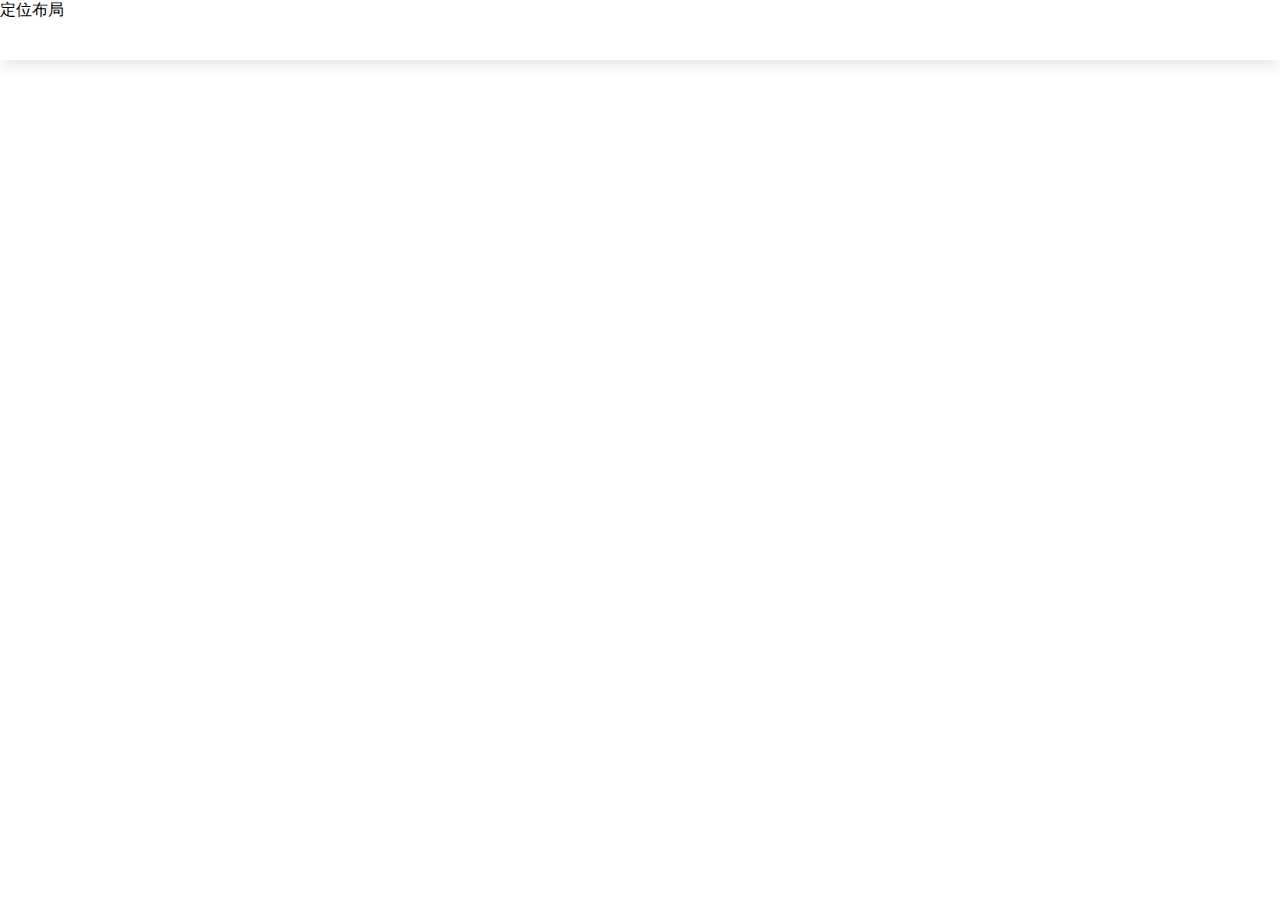
<file: example/index.html>
<!DOCTYPE html>
<html lang="en">
<head>
    <meta charset="UTF-8">
    <title>Title</title>
    <link href="../css/grid-layout.css" rel="stylesheet">
    <link href="../css/example.css" rel="stylesheet">
</head>
<body>
<header class="header">
    <div class="logo-wrapper">
        <i class="icon-grid"></i>定位布局
    </div>
    <div class="topbar"></div>
</header>
<div class="main-container">
    <nav class="sidebar"></nav>
    <div class="content"></div>
</div>
</body>
</html>
</file>
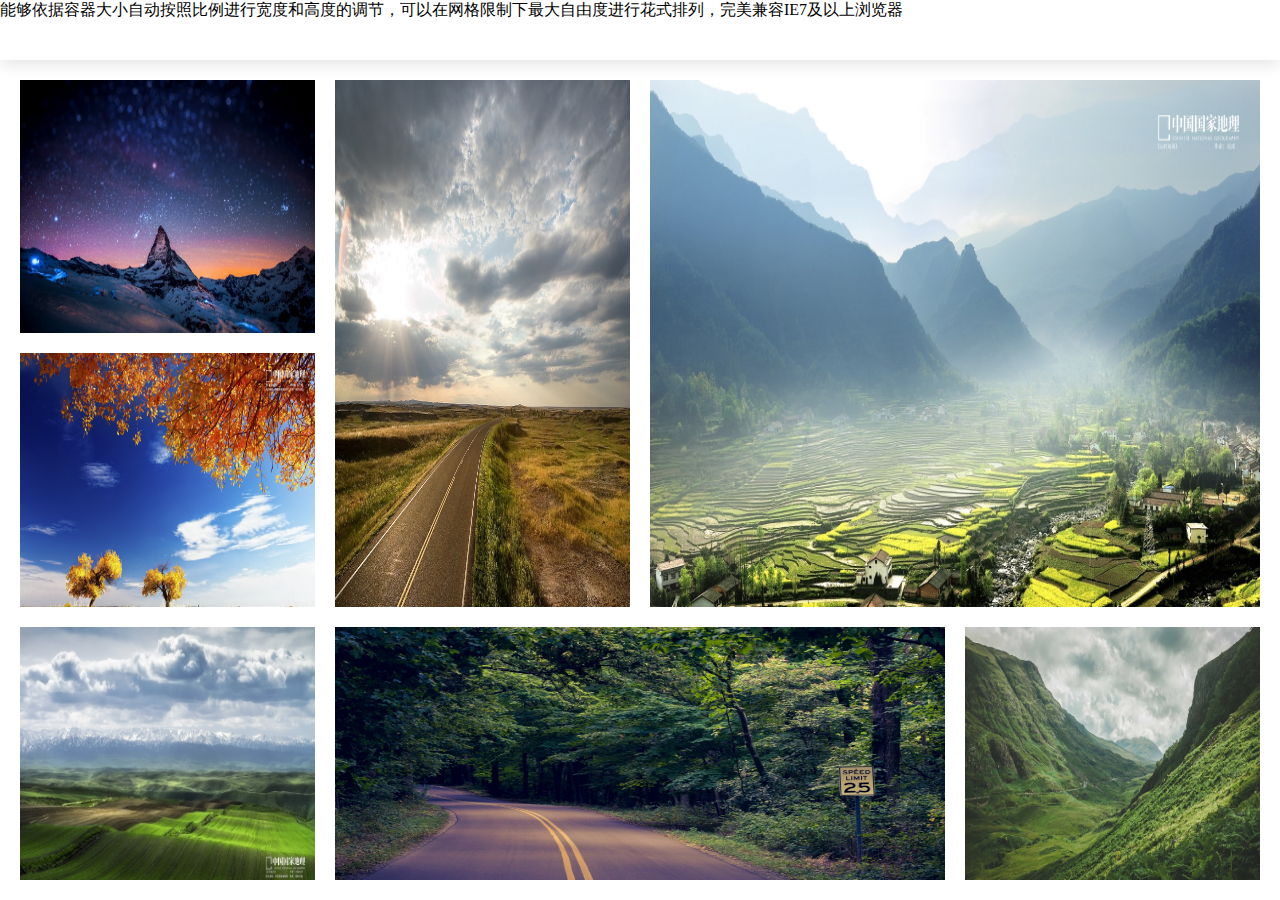
<file: example/example1.html>
<!DOCTYPE html>
<html lang="en">
<head>
    <meta charset="UTF-8">
    <title>Title</title>
    <link href="../css/grid-layout.css" rel="stylesheet">
    <link href="../css/example.css" rel="stylesheet">
</head>
<body>
<div class="header">
    <p>能够依据容器大小自动按照比例进行宽度和高度的调节，可以在网格限制下最大自由度进行花式排列，完美兼容IE7及以上浏览器</p>
</div>
<div class="container">
    <div class="fill-10">
        <div class="gl-xs-h-4 gl-xs-w-3">
            <div class="fill-10">
                <img src="../img/5503.jpg">
            </div>
        </div>
        <div class="gl-xs-h-8 gl-xs-w-3 gl-xs-x-3">
            <div class="fill-10">
                <img src="../img/354385.jpg">
            </div>
        </div>
        <div class="gl-xs-h-4 gl-xs-w-3 gl-xs-y-4">
            <div class="fill-10">
                <img src="../img/415624.jpg">
            </div>
        </div>
        <div class="gl-xs-h-8 gl-xs-w-6 gl-xs-x-6">
            <div class="fill-10">
                <img src="../img/463011.jpg">
            </div>
        </div>
        <div class="gl-xs-h-4 gl-xs-w-3 gl-xs-y-8">
            <div class="fill-10">
                <img src="../img/490646.jpg">
            </div>
        </div>
        <div class="gl-xs-h-4 gl-xs-w-6 gl-xs-x-3 gl-xs-y-8">
            <div class="fill-10">
                <img src="../img/879337.jpg">
            </div>
        </div>
        <div class="gl-xs-h-4 gl-xs-w-3 gl-xs-x-9 gl-xs-y-8">
            <div class="fill-10">
                <img src="../img/1089969.jpg">
            </div>
        </div>
    </div>
</div>
</body>
</html>
</file>
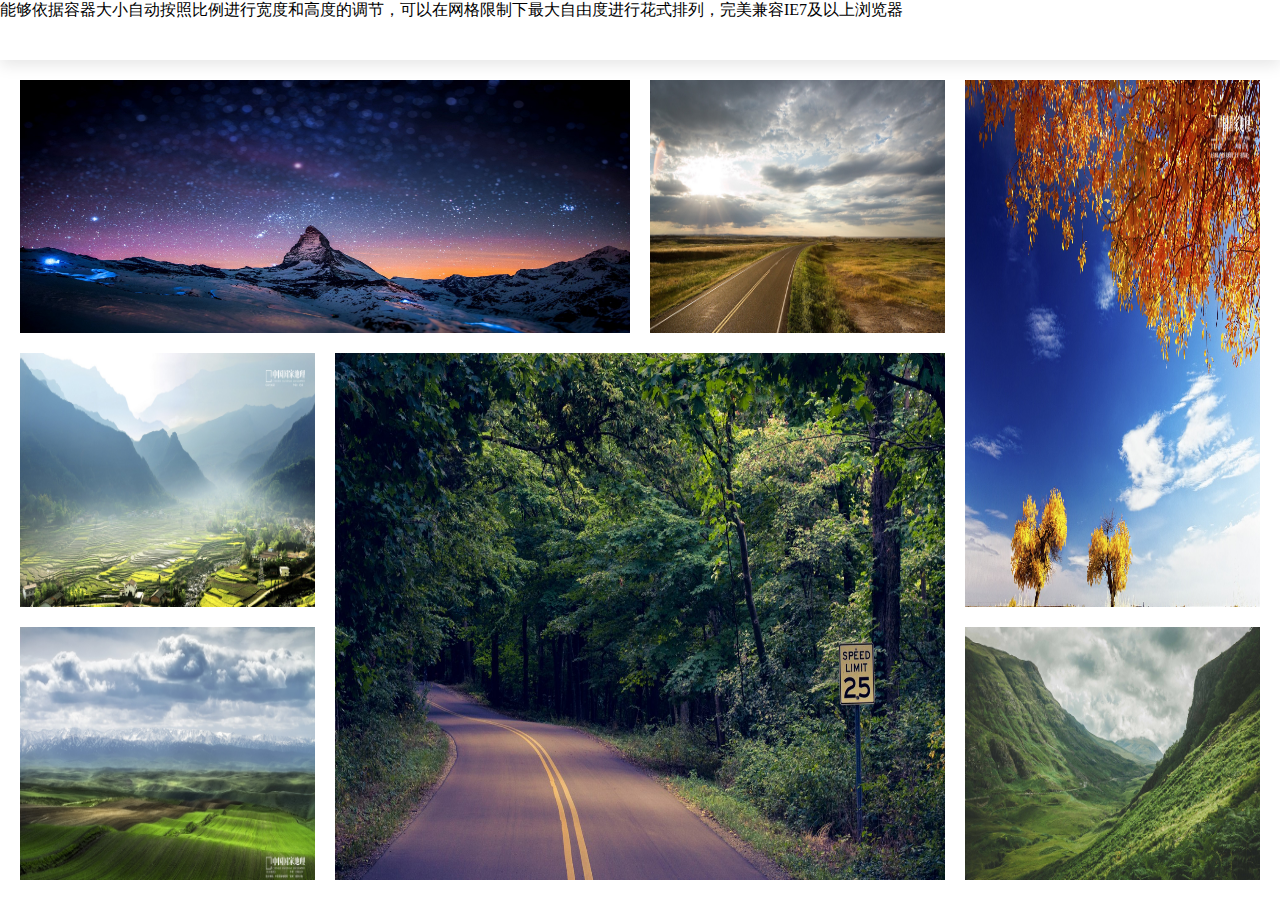
<file: example/example2.html>
<!DOCTYPE html>
<html lang="en">
<head>
    <meta charset="UTF-8">
    <title>Title</title>
    <link href="../css/grid-layout.css" rel="stylesheet">
    <link href="../css/example.css" rel="stylesheet">
</head>
<body>
<div class="header">
    <p>能够依据容器大小自动按照比例进行宽度和高度的调节，可以在网格限制下最大自由度进行花式排列，完美兼容IE7及以上浏览器</p>
</div>
<div class="container">
    <div class="fill-10">
        <div class="gl-xs-h-4 gl-xs-w-6">
            <div class="fill-10">
                <img src="../img/5503.jpg">
            </div>
        </div>
        <div class="gl-xs-w-3 gl-xs-h-4 gl-xs-x-6">
            <div class="fill-10">
                <img src="../img/354385.jpg">
            </div>
        </div>
        <div class="gl-xs-w-3 gl-xs-h-8 gl-xs-x-9">
            <div class="fill-10">
                <img src="../img/415624.jpg">
            </div>
        </div>
        <div class="gl-xs-w-3 gl-xs-h-4 gl-xs-y-4">
            <div class="fill-10">
                <img src="../img/463011.jpg">
            </div>
        </div>
        <div class="gl-xs-w-3 gl-xs-h-4 gl-xs-y-8">
            <div class="fill-10">
                <img src="../img/490646.jpg">
            </div>
        </div>
        <div class="gl-xs-h-8 gl-xs-w-6 gl-xs-x-3 gl-xs-y-4">
            <div class="fill-10">
                <img src="../img/879337.jpg">
            </div>
        </div>
        <div class="gl-xs-h-4 gl-xs-w-3 gl-xs-x-9 gl-xs-y-8">
            <div class="fill-10">
                <img src="../img/1089969.jpg">
            </div>
        </div>
    </div>
</div>
</body>
</html>
</file>
<file: css/grid-layout.css>
[class^="gl-xs-"],
[class^="lt-xs-"],
[class*=" gl-xs-"],
[class*=" lt-xs-"] {
    position: absolute;
    box-sizing: border-box;
}

.gl-xs-w-1 {
    width: 8.3333%;
}

.gl-xs-w-2 {
    width: 16.6667%;
}

.gl-xs-w-3 {
    width: 25%;
}

.gl-xs-w-4 {
    width: 33.3333%;
}

.gl-xs-w-5 {
    width: 41.6667%;
}

.gl-xs-w-6 {
    width: 50%;
}

.gl-xs-w-7 {
    width: 58.3333%;
}

.gl-xs-w-8 {
    width: 66.6667%;
}

.gl-xs-w-9 {
    width: 75%;
}

.gl-xs-w-10 {
    width: 83.3333%;
}

.gl-xs-w-11 {
    width: 91.6667%;
}

.gl-xs-w-12 {
    width: 100%;
}

.gl-xs-h-1 {
    height: 8.3333%;
}

.gl-xs-h-2 {
    height: 16.6667%;
}

.gl-xs-h-3 {
    height: 25%;
}

.gl-xs-h-4 {
    height: 33.3333%;
}

.gl-xs-h-5 {
    height: 41.6667%;
}

.gl-xs-h-6 {
    height: 50%;
}

.gl-xs-h-7 {
    height: 58.3333%;
}

.gl-xs-h-8 {
    height: 66.6667%;
}

.gl-xs-h-9 {
    height: 75%;
}

.gl-xs-h-10 {
    height: 83.3333%;
}

.gl-xs-h-11 {
    height: 91.6667%;
}

.gl-xs-h-12 {
    height: 100%;
}

.gl-xs-x-0 {
    left: 0;
}

.gl-xs-x-1 {
    left: 8.3333%;
}

.gl-xs-x-2 {
    left: 16.6667%;
}

.gl-xs-x-3 {
    left: 25%;
}

.gl-xs-x-4 {
    left: 33.3333%;
}

.gl-xs-x-5 {
    left: 41.6667%;
}

.gl-xs-x-6 {
    left: 50%;
}

.gl-xs-x-7 {
    left: 58.3333%;
}

.gl-xs-x-8 {
    left: 66.6667%;
}

.gl-xs-x-9 {
    left: 75%;
}

.gl-xs-x-10 {
    left: 83.3333%;
}

.gl-xs-x-11 {
    left: 91.6667%;
}

.gl-xs-y-0 {
    top: 0;
}

.gl-xs-y-1 {
    top: 8.3333%;
}

.gl-xs-y-2 {
    top: 16.6667%;
}

.gl-xs-y-3 {
    top: 25%;
}

.gl-xs-y-4 {
    top: 33.3333%;
}

.gl-xs-y-5 {
    top: 41.6667%;
}

.gl-xs-y-6 {
    top: 50%;
}

.gl-xs-y-7 {
    top: 58.3333%;
}

.gl-xs-y-8 {
    top: 66.6667%;
}

.gl-xs-y-9 {
    top: 75%;
}

.gl-xs-y-10 {
    top: 83.3333%;
}

.gl-xs-y-11 {
    top: 91.6667%;
}
</file>
<file: css/example.css>
* {
    box-sizing: border-box;
    margin: 0;
    padding: 0;
}

html, body {
    height: 100%;
}

img {
    width: 100%;
    height: 100%;
}

.header {
    height: 60px;
    background: #fff;
    box-shadow: 0 5px 15px rgba(0, 0, 0, .1);
}

.fill-10 {
    position: absolute;
    top: 10px;
    left: 10px;
    right: 10px;
    bottom: 10px;
}

.header p {
    line-height: 20px;
}

.container {
    position: absolute;
    top: 60px;
    bottom: 0;
    width: 100%;
}

.color1 {
    background: #eee;
}

.color2 {
    background: yellow;
}
</file>
